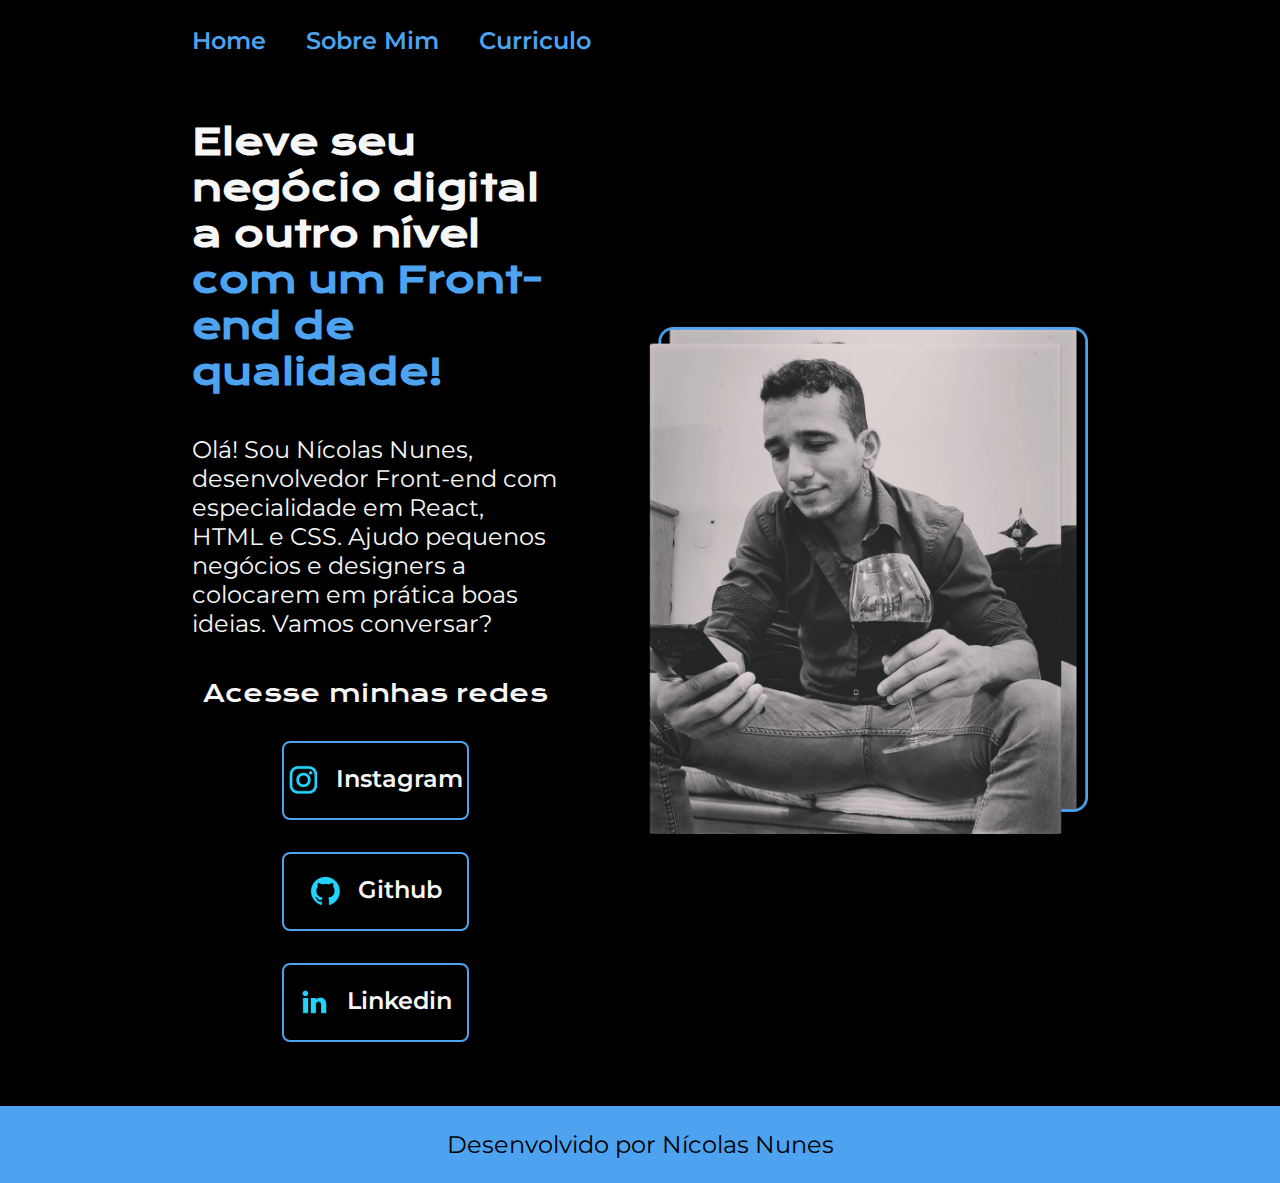
<file: index.html>
<!DOCTYPE html>
<html lang="pt-br">
<head>
    <meta charset="UTF-8">
    <meta http-equiv="X-UA-Compatible" content="IE=edge">
    <meta name="viewport" content="width=device-width, initial-scale=1.0">
    <title>Nícolas Nunes</title>
    <link rel="stylesheet" href="./styles/style.css">
</head>
    
    <body>
        <header class="cabecalho">
            <nav class="cabecalho__menu">
                <a class="cabecalho__menu__link" href="index.html">Home</a>
                <a class="cabecalho__menu__link" href="about.html">Sobre Mim</a>
                <a class="cabecalho__menu__link" href="curriculo.html">Curriculo</a>
            </nav>
        </header>
        <main class="apresentacao">
            <section class="apresentacao__conteudo">
                <h1 class="apresentacao__conteudo__titulo">Eleve seu negócio digital a outro nível
                    <strong class="titulo-destaque">com um Front-end de qualidade!</strong>
                </h1>
                <p class="apresentacao__conteudo__texto">Olá! Sou Nícolas Nunes, desenvolvedor Front-end com especialidade em React, HTML e CSS. Ajudo pequenos negócios e designers a colocarem em prática boas ideias. Vamos conversar?
                </p>
                <div class="apresentacao__links">
                    <h2 class="apresentacao__links__subtitulo"> Acesse minhas redes </h2>
                <a class="apresentacao__links__navegacao" href="https://www.instagram.com/nicolas.nunes94/">
                   <img src="/assets/instagram.png">
                    Instagram
                </a>
                <a class="apresentacao__links__navegacao" href="https://github.com/nicolasn7fonseca">
                   <img src="/assets/github.png">
                    Github
                </a>
                <a class="apresentacao__links__navegacao" href="https://www.linkedin.com/in/nicolas-nunes-b204b1232/"> 
                   <img src="/assets/linkedin.png">
                    Linkedin
                </a>
                </div>
             </section>
                <img class="apresentacao__imagem"
                src="/assets/nicolas.png" alt="foto Nicolas preto e branco">
        </main>
        <footer class="rodape">
            <p>Desenvolvido por Nícolas Nunes </p>
        </footer>
     </body>
</html>
</file>
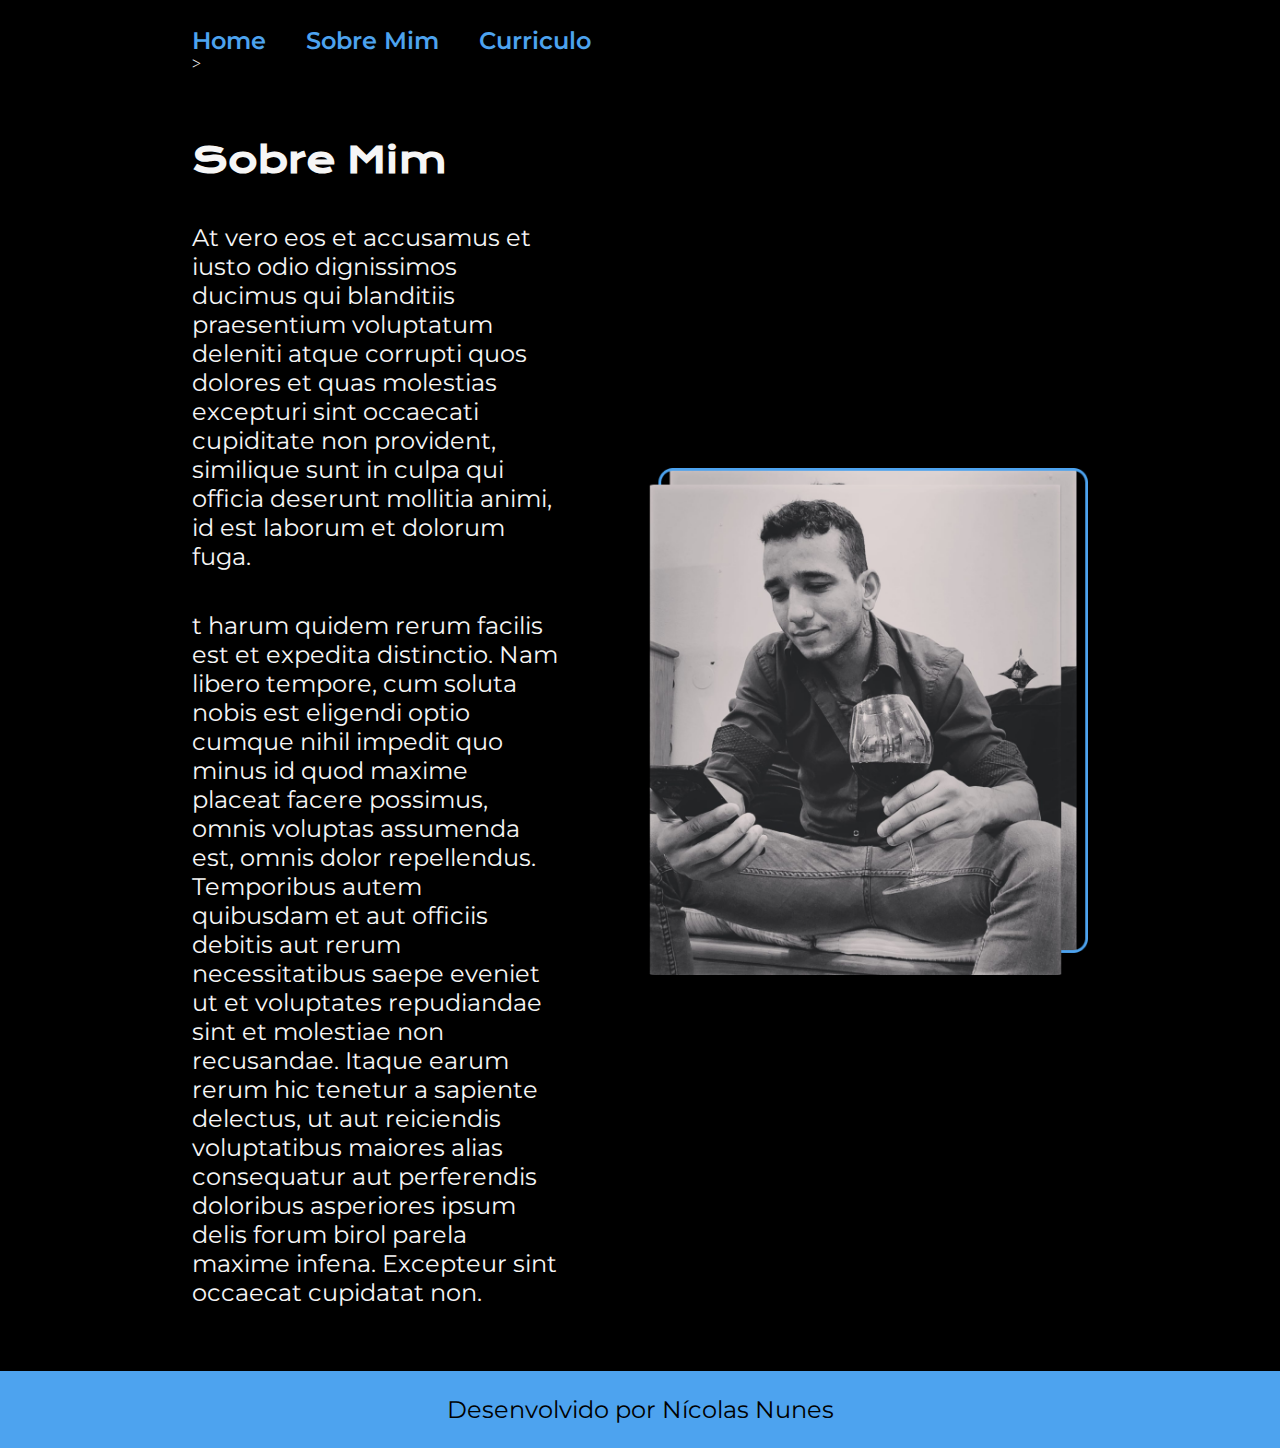
<file: about.html>
<!DOCTYPE html>
<html lang="pt-br">
<head>
    <meta charset="UTF-8">
    <meta http-equiv="X-UA-Compatible" content="IE=edge">
    <meta name="viewport" content="width=device-width, initial-scale=1.0">
    <title>Sobre Mim</title>
    <link rel="stylesheet" href="./styles/style.css">
</head>
<body>
    <header class="cabecalho">
        <nav class="cabecalho__menu">
            <a class="cabecalho__menu__link" href="index.html">Home</a>
            <a class="cabecalho__menu__link" href="about.html">Sobre Mim</a>
            <a class="cabecalho__menu__link" href="curriculo.html">Curriculo</a>
        </nav>>

    </header>

    <main class="apresentacao">
        <section class="apresentacao__conteudo">
            <h1 class="apresentacao__conteudo__titulo">Sobre Mim</h1>
            <p class="apresentacao__conteudo__texto">At vero eos et accusamus et iusto odio dignissimos ducimus qui blanditiis praesentium voluptatum deleniti atque corrupti quos dolores et quas molestias excepturi sint occaecati cupiditate non provident, similique sunt in culpa qui officia deserunt mollitia animi, id est laborum et dolorum fuga.</p>
            <p class="apresentacao__conteudo__texto">t harum quidem rerum facilis est et expedita distinctio. Nam libero tempore, cum soluta nobis est eligendi optio cumque nihil impedit quo minus id quod maxime placeat facere possimus, omnis voluptas assumenda est, omnis dolor repellendus. Temporibus autem quibusdam et aut officiis debitis aut rerum necessitatibus saepe eveniet ut et voluptates repudiandae sint et molestiae non recusandae. Itaque earum rerum hic tenetur a sapiente delectus, ut aut reiciendis voluptatibus maiores alias consequatur aut perferendis doloribus asperiores ipsum delis forum birol parela maxime infena. Excepteur sint occaecat cupidatat non.
            </p>

        </section>
        <img class="apresentacao__imagem" src="/assets/nicolas.png" alt="foto preto e branco">
    </main>

    <footer class="rodape">
            <p>Desenvolvido por Nícolas Nunes </p>
    </footer>
</body>
</html>
</file>
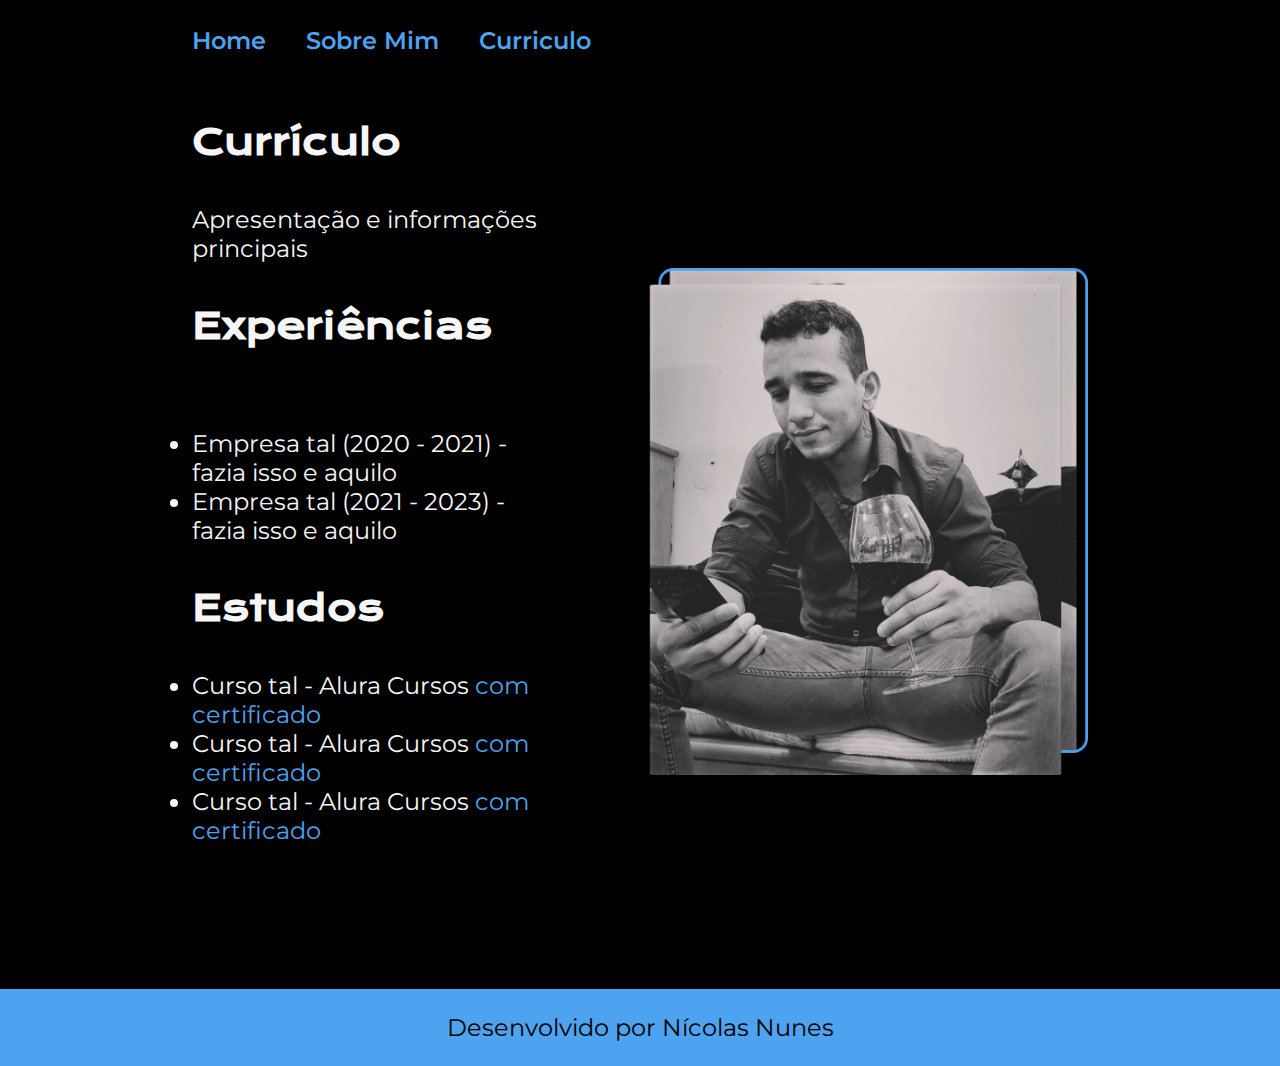
<file: curriculo.html>
<!DOCTYPE html>
<html lang="pt-br">
<head>
    <meta charset="UTF-8">
    <meta http-equiv="X-UA-Compatible" content="IE=edge">
    <meta name="viewport" content="width=device-width, initial-scale=1.0">
    <title>Curriculo</title>
    <link rel="stylesheet" href="./styles/style.css">
</head>
<body>
    <header class="cabecalho">
        <nav class="cabecalho__menu">
            <a class="cabecalho__menu__link" href="index.html">Home</a>
            <a class="cabecalho__menu__link" href="about.html">Sobre Mim</a>
            <a class="cabecalho__menu__link" href="curriculo.html">Curriculo</a>
        </nav>
    </header>

        <main class="apresentacao">
            <section class="apresentacao__conteudo">
                <h1 class="apresentacao__conteudo__titulo">Currículo</h1>
                <p class="apresentacao__conteudo__texto">
                    Apresentação e informações principais
                </p>
                <h2 class="apresentacao__conteudo__titulo">Experiências</h2>
                <p class="apresentacao__conteudo__texto">
                <ul class="apresentacao__conteudo__texto">
                    <li> Empresa tal (2020 - 2021) - fazia isso e aquilo </li>
                    <li> Empresa tal (2021 - 2023) - fazia isso e aquilo </li>
                </ul>
                <h2 class="apresentacao__conteudo__titulo">Estudos</h2>
                <ul class="apresentacao__conteudo__texto">
                    <li>Curso tal - Alura Cursos <a href="linkdocertificado">com certificado</a> </li>
                    <li>Curso tal - Alura Cursos <a href="linkdocertificado">com certificado</a></li>
                    <li>Curso tal - Alura Cursos <a href="linkdocertificado">com certificado</a></li>
                </ul>
                </p>
                
                <div class="apresentacao__conteudo__texto">
                </div>    
            </section>
            <img class="apresentacao__imagem"
                src="/assets/nicolas.png" alt="foto Nicolas preto e branco">
        </main> 
    <footer class="rodape">
        <p>Desenvolvido por Nícolas Nunes </p>
    </footer>  
</body>
</html>
</file>
<file: styles/style.css>
@import url('https://fonts.googleapis.com/css2?family=Krona+One&family=Montserrat:wght@400;600&display=swap');

:root {
    --cor-primaria: #000000;
    --cor-secundaria: #f6f6f6;
    --cor-terciaria: rgb(77,163,239);
    --cor-hover: #272727;

    --fonte-primarira: 'Krona One' , sans-serif;
    --fonte-secundaria: 'Montserrat', sans-serif;
}

* {
    margin: 0;
    padding: 0;
}

body {
    box-sizing: border-box;
    background-color: var(--cor-primaria);
    color: var(--cor-secundaria);
}

.cabecalho { 
    padding: 2% 0% 0% 15%;
}

.cabecalho__menu {
    display: flex;
    gap: 40px;
}

.cabecalho__menu__link{
    font-family: var(--fonte-secundaria) ;
    font-size: 1.5rem;
    font-weight: 600;
    color: var(--cor-terciaria);
    text-decoration: none;
}

.apresentacao {
    padding: 5% 15%;
    gap: 82px;
    display: flex;
    align-items: center;
    justify-content: space-between;
}

.apresentacao__conteudo {
    width: 50%;
    display: flex;
    flex-direction: column;
    gap: 40px;
}

.apresentacao__conteudo__titulo {
    font-size: 2.25rem;
    font-family: var(--fonte-primarira);
}

.titulo-destaque {
    color: var(--cor-terciaria)
}

.apresentacao__conteudo__texto {
    font-size: 1.5rem;
    font-family: var(--fonte-secundaria);
}


.apresentacao__conteudo__texto a{
    text-decoration: none;
    color: var(--cor-terciaria);
}


.apresentacao__links {
    display: flex;
    justify-content: space-between;
    flex-direction: column;
    align-items: center;
    gap: 32px;
}

.apresentacao__links__subtitulo {
    font-family: var(--fonte-primarira);
    font-weight: 400;
    font-size: 1.5rem;
}

.apresentacao__links__navegacao {
    display: flex;
    justify-content: center;
    gap: 16px;
    width: 50%;
    text-align: center;
    border-radius: 8px;
    font-size: 1.5rem;
    font-weight: 600;
    padding: 21.5px 0;
    color: var(--cor-secundaria);
    font-family: var(--fonte-secundaria);
    text-decoration: none;
    border: 2px solid var(--cor-terciaria);
    }

    .apresentacao__links__navegacao:hover {
        background-color: var(--cor-hover);
        border: 4px solid var(--cor-terciaria);
        padding: 3%;
    }

    .apresentacao__imagem {
        width: 50%;
    }

    .rodape {
        padding: 24px;
        color: var(--cor-primaria);
        background-color: var(--cor-terciaria);
        text-align: center;
        font-size: 1.5rem;
        font-family: var(--fonte-secundaria);
        font-weight: 400;
    }

    @media (max-width: 1200px) {
        .cabecalho{
            padding: 10%;
        }

        .cabecalho__menu{
            justify-content: center;
        }

        .apresentacao {
            flex-direction: column-reverse;
            padding: 5%;
        }

        .apresentacao__conteudo {
            width: auto;
        }

        .apresentacao__links__navegacao {
            width: auto;
        }
    }
</file>
